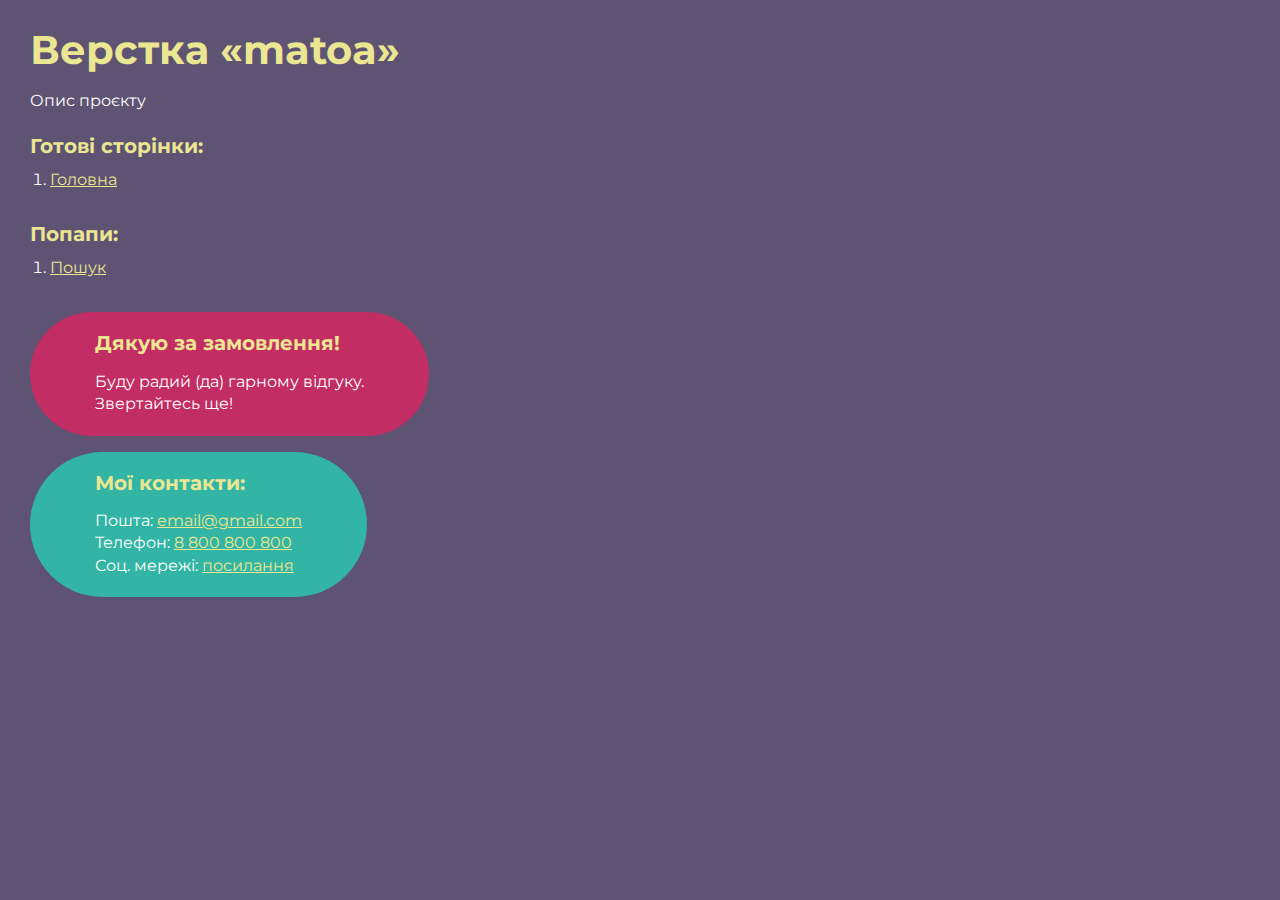
<file: index.html>
<!DOCTYPE html>
<html>

<head>
	<meta charset="UTF-8">
	<meta name="viewport" content="width=device-width, initial-scale=1.0">
	<title>Верстка «matoa»</title>
</head>

<body>
	<div class="rootpage">
		<h1>Верстка «matoa»</h1>
		<div class="rootpage__info">
			Опис проєкту
		</div>
		<h2>Готові сторінки:</h2>
		<ol class="rootpage__list">
			<li><a target="_blank" href="home.html">Головна</a></li>
		</ol>
		<h2>Попапи:</h2>
		<ol class="rootpage__list">
			<li><a target="_blank" href="home.html?form%5B%5D=dfn#search">Пошук</a></li>
		</ol>
		<div class="rootpage__tnx">
			<h2>Дякую за замовлення!</h2>
			<p>Буду радий (да) гарному відгуку.</p>
			<p>Звертайтесь ще!</p>
		</div>
		<div class="rootpage__contacts">
			<h2>Мої контакти:</h2>
			<p>Пошта: <a href="mailto:email@gmail.com">email@gmail.com</a></p>
			<p>Телефон: <a href="tel:8800800800">8 800 800 800</a></p>
			<p>Соц. мережі: <a href="">посилання</a></p>
		</div>
	</div>
</body>
<style>
	@charset "UTF-8";
	@import url("https://fonts.googleapis.com/css?family=Montserrat:regular,700&display=swap");

	*,
	*::before,
	*::after {
		padding: 0px;
		margin: 0px;
		border: 0px;
		box-sizing: border-box;
	}

	html,
	body {
		height: 100%;
		margin: 0;
		padding: 0;
		min-width: 320px;
		width: 100%;
		color: #fff;
		background-color: #5e5373;
	}

	body {
		font-family: Montserrat;
		font-size: 100%;
		line-height: 1;
		font-size: 1rem;
	}

	a {
		text-decoration: underline;
		color: #ebe691
	}

	a:visited {
		text-decoration: underline;
		color: #aaa768;
	}

	a:hover {
		text-decoration: none;
	}

	ul li {
		list-style: none;
	}

	img {
		vertical-align: top;
	}

	.wrapper {
		width: 100%;
		min-height: 100%;
		overflow: hidden;
	}

	.rootpage {
		padding: 30px;
		display: flex;
		flex-direction: column;
		align-items: flex-start;
	}

	@media (max-width: 767px) {
		.rootpage {
			padding: 30px 15px;
		}
	}

	h1 {
		color: #ebe691;
		font-size: 2.5rem;
		margin: 0px 0px 1.25rem 0px;
	}

	@media (max-width: 767px) {
		h1 {
			font-size: 1.85rem;
			margin: 0px 0px 1.25rem 0px;
		}
	}

	h2 {
		color: #ebe691;
		font-size: 1.25rem;
		margin: 0px 0px 1rem 0px;
	}

	@media (max-width: 767px) {
		h2 {
			font-size: 1.125rem;
			margin: 0px 0px 1rem 0px;
		}
	}

	.rootpage__info {
		line-height: 140%;
		margin: 0px 0px 1.5rem 0px;
	}

	.rootpage__list {
		margin: 0px 0px 2.25rem 1.25rem;
	}

	.rootpage__list li:not(:last-child) {
		margin: 0px 0px 15px 0px;
	}

	.rootpage__contacts,
	.rootpage__tnx {
		border-radius: 200px;
		padding: 20px 65px;
		line-height: 140%;
	}

	@media (max-width: 767px) {

		.rootpage__contacts,
		.rootpage__tnx {
			border-radius: 40px;
			padding: 20px;
		}
	}

	.rootpage__contacts {
		background: #32b5a4;

	}

	.rootpage__contacts a {
		color: #ebe691;
	}

	.rootpage__tnx {
		background: #c22d63;
		margin: 0px 0px 1rem 0px;
	}
</style>

</html>
</file>
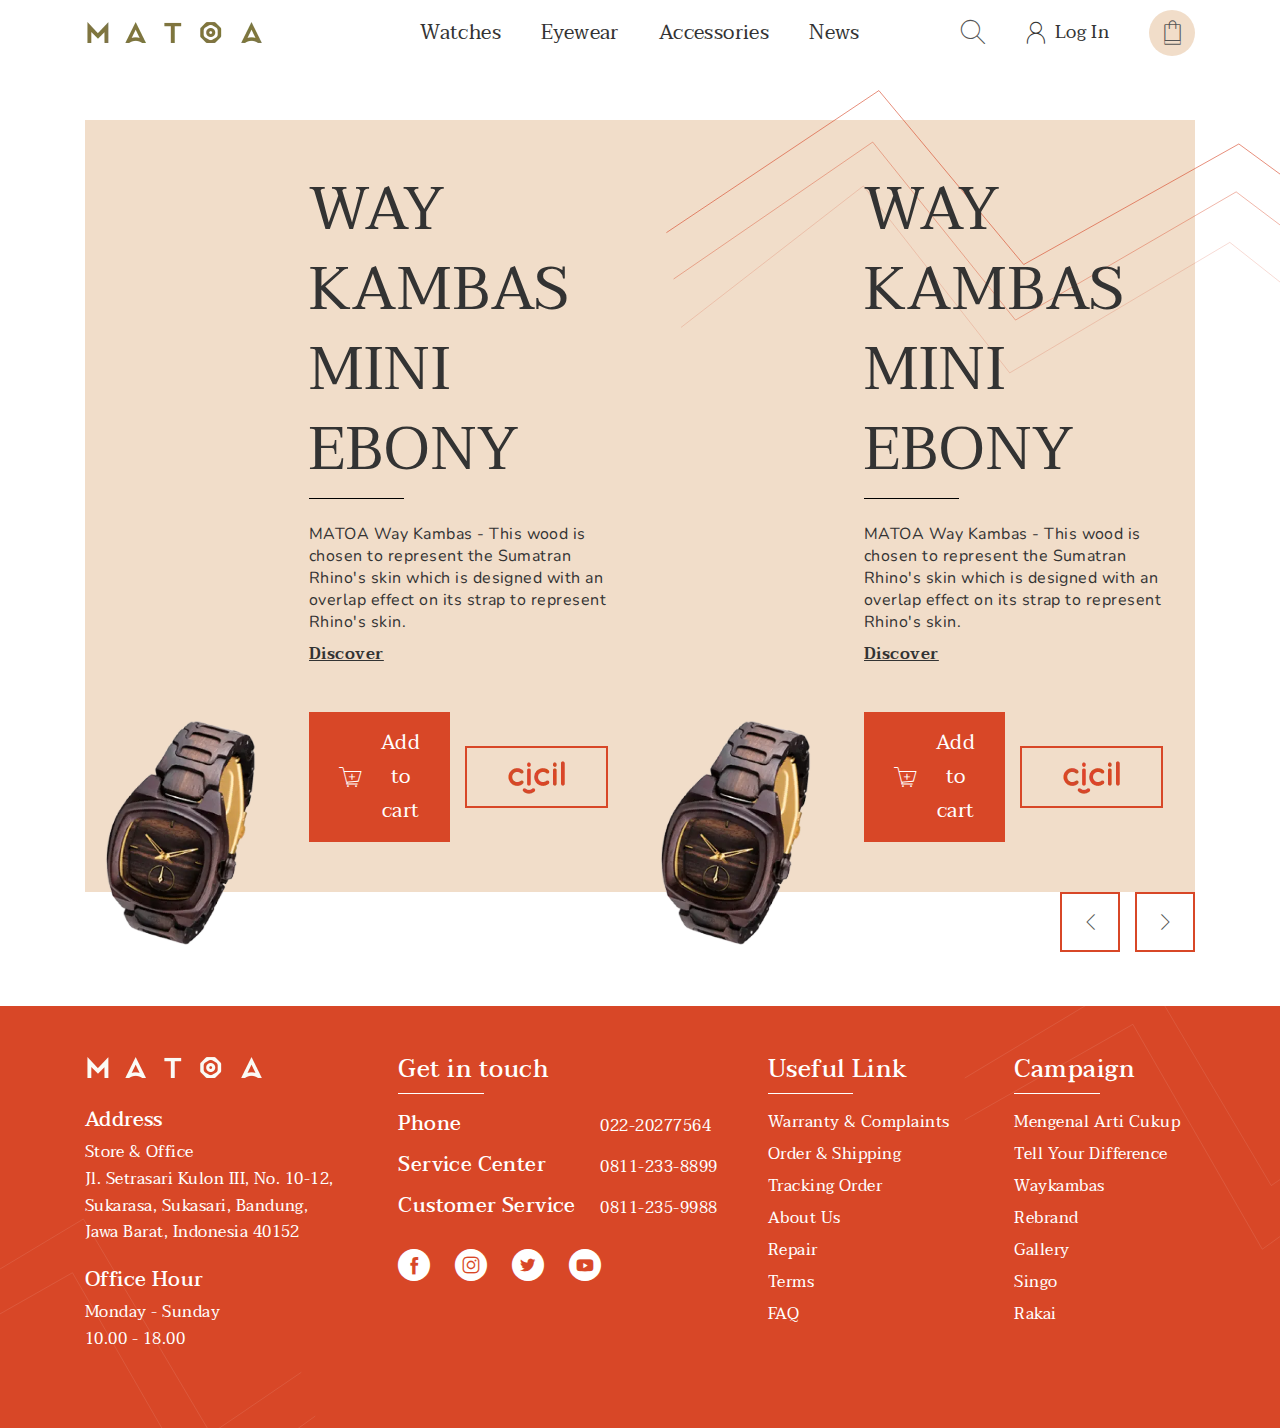
<file: home.html>
<!DOCTYPE html>
<html lang="en">

<head>
	<title>HomePage</title>
	<meta charset="UTF-8">
	<meta name="format-detection" content="telephone=no">
	<!-- <style>body{opacity: 0;}</style> -->
	<link rel="stylesheet" href="css/style.min.css?_v=20230225160338">
	<link rel="shortcut icon" href="favicon.ico">
	<!-- <meta name="robots" content="noindex, nofollow"> -->
	<meta name="viewport" content="width=device-width, initial-scale=1.0">
</head>

<body>
	<div class="wrapper">
		<header class="header">
			<div class="header__container">
				<a href="#" class="header__logo">
					<picture><source srcset="img/icons/matoa.webp" type="image/webp"><img src="img/icons/matoa.png" alt="logo"></picture>
				</a>
				<div class="header__menu menu">

					<nav class="menu__body">
						<ul class="menu__list">
							<li class="menu__item"><a href="#" class="menu__link">Watches</a></li>
							<li class="menu__item"><a href="#" class="menu__link">Eyewear</a></li>
							<li class="menu__item"><a href="#" class="menu__link">Accessories</a></li>
							<li class="menu__item"><a href="#" class="menu__link">News</a></li>
						</ul>
					</nav>
				</div>
				<div class="header__actions actions-header">
					<a data-popup="#search" href="#" class="actions-header__search _icon-search"></a>
					<a href="#" class="actions-header__login _icon-logIn">Log In</a>
					<a href="#" class="actions-header__basket _icon-basket"></a>
					<button type="button" class="icon-menu"><span></span></button>
				</div>
			</div>
		</header>
		<main class="page">
			<section class="page__main-slider main-slider">
				<div class="main-slider__container">
					<!-- Оболонка слайдера -->
					<div class="main-slider__slider swiper">
						<!-- Частина слайдера, що рухається -->
						<div class="main-slider__wrapper swiper-wrapper">
							<!-- Слайд -->
							<div class="main-slider__slide slide-main-slider swiper-slide">
								<div class="slide-main-slider__img-ibg_contain">
									<picture><source srcset="img/main/slider/image.webp" type="image/webp"><img src="img/main/slider/image.png" alt="image"></picture>
								</div>
								<div class="slide-main-slider__body">
									<h2 class="slide-main-slider__title">
										WAY KAMBAS MINI EBONY
									</h2>
									<div class="slide-main-slider__text text">
										MATOA Way Kambas - This wood is chosen to represent the
										Sumatran Rhino's skin which is designed with an overlap effect on its strap to
										represent
										Rhino's skin.
									</div>
									<a href="#" class="slide-main-slider__more">Discover</a>
									<div class="slide-main-slider__action">
										<button type="button" class="slide-main-slider__button button button_cart"><span class="_icon-basketPlus"> Add to cart</span></button>
										<a href="#" class="slide-main-slider__button button-cicil">
											<picture><source srcset="img/icons/cicil.webp" type="image/webp"><img src="img/icons/cicil.png" alt="image"></picture>
										</a>
									</div>
								</div>
							</div>
							<div class="main-slider__slide slide-main-slider swiper-slide">
								<div class="slide-main-slider__img-ibg_contain">
									<picture><source srcset="img/main/slider/image.webp" type="image/webp"><img src="img/main/slider/image.png" alt="image"></picture>
								</div>
								<div class="slide-main-slider__body">
									<h2 class="slide-main-slider__title">
										WAY KAMBAS MINI EBONY
									</h2>
									<div class="slide-main-slider__text text">
										MATOA Way Kambas - This wood is chosen to represent the
										Sumatran Rhino's skin which is designed with an overlap effect on its strap to
										represent
										Rhino's skin.
									</div>
									<a href="#" class="slide-main-slider__more">Discover</a>
									<div class="slide-main-slider__action">
										<button type="button" class="slide-main-slider__button button button_cart"><span class="_icon-basketPlus"> Add to cart</span></button>
										<a href="#" class="slide-main-slider__button button-cicil">
											<picture><source srcset="img/icons/cicil.webp" type="image/webp"><img src="img/icons/cicil.png" alt="image"></picture>
										</a>
									</div>
								</div>
							</div>

						</div>
						<!-- Якщо потрібна навігація (ліворуч/праворуч) -->
						<div class="main-slider__arrows">
							<button type="button" class="main-slider__arrow swiper-button-prev _icon-leftArrow"></button>
							<button type="button" class="main-slider__arrow swiper-button-next _icon-rightArrow"></button>
						</div>
					</div>
				</div>

			</section>

		</main>
		<footer data-spollers="991.98,max" class="footer">
			<div class="footer__container">
				<div class="footer__column">
					<a href="#" class="footer__logo">
						<picture><source srcset="img/icons/icon-footer.webp" type="image/webp"><img src="img/icons/icon-footer.png" alt="Logo"></picture>
					</a>
					<div class="footer__blocks">
						<div class="footer__block">
							<h3 class="footer__label label-footer">Address</h3>
							<div class="footer__text">
								<p>Store & Office</p>
								<p>Jl. Setrasari Kulon III, No. 10-12,</p>
								<p>Sukarasa, Sukasari, Bandung,</p>
								<p>Jawa Barat, Indonesia 40152</p>
							</div>
						</div>
						<div class="footer__block">
							<h3 class="footer__label label-footer">Office Hour</h3>
							<div class="footer__text">
								<p>Monday - Sunday</p>
								<p>10.00 - 18.00</p>
							</div>
						</div>
					</div>
				</div>
				<div class="footer__column">
					<button type="button" data-spoller class="footer__title title title_wite _icon-buttonArrow">Get in touch</button>
					<div class="footer__contacts contacts-footer">
						<div class="contacts-footer__body">
							<div class="contacts-footer__label label-footer">Phone</div>
							<a href="tel:02220277564" class="contacts-footer__value">022-20277564</a>
							<div class="contacts-footer__label label-footer">Service Center</div>
							<a href="tel:08112338899" class="contacts-footer__value">0811-233-8899</a>
							<div class="contacts-footer__label label-footer">Customer Service</div>
							<a href="tel:08112359988" class="contacts-footer__value">0811-235-9988</a>
							<div class="footer__social social">
								<a href="#" class="social__item _icon-facebook"></a>
								<a href="#" class="social__item _icon-instagram"></a>
								<a href="#" class="social__item _icon-twitter"></a>
								<a href="#" class="social__item _icon-youtube"></a>
							</div>
						</div>
					</div>
				</div>
				<div class="footer__column">
					<button type="button" data-spoller class="footer__title title title_wite _icon-buttonArrow">Useful Link</button>
					<nav class="footer__menu menu-footer">
						<ul class="menu-footer__list">
							<li class="menu-footer__item"><a href="#" class="menu-footer__link">Warranty & Complaints</a></li>
							<li class="menu-footer__item"><a href="#" class="menu-footer__link">Order & Shipping</a></li>
							<li class="menu-footer__item"><a href="#" class="menu-footer__link">Tracking Order</a></li>
							<li class="menu-footer__item"><a href="#" class="menu-footer__link">About Us</a></li>
							<li class="menu-footer__item"><a href="#" class="menu-footer__link">Repair</a></li>
							<li class="menu-footer__item"><a href="#" class="menu-footer__link">Terms</a></li>
							<li class="menu-footer__item"><a href="#" class="menu-footer__link">FAQ</a></li>
						</ul>
					</nav>
				</div>
				<div class="footer__column">
					<button type="button" data-spoller class="footer__title title title_wite _icon-buttonArrow">Campaign</button>
					<nav class="footer__menu menu-footer">
						<ul class="menu-footer__list">
							<li class="menu-footer__item"><a href="#" class="menu-footer__link">Mengenal Arti Cukup</a></li>
							<li class="menu-footer__item"><a href="#" class="menu-footer__link">Tell Your Difference</a></li>
							<li class="menu-footer__item"><a href="#" class="menu-footer__link">Waykambas</a></li>
							<li class="menu-footer__item"><a href="#" class="menu-footer__link">Rebrand</a></li>
							<li class="menu-footer__item"><a href="#" class="menu-footer__link">Gallery</a></li>
							<li class="menu-footer__item"><a href="#" class="menu-footer__link">Singo</a></li>
							<li class="menu-footer__item"><a href="#" class="menu-footer__link">Rakai</a></li>
						</ul>
					</nav>
				</div>
			</div>
		</footer>
	</div>
	<div id="search" aria-hidden="true" class="popup popup_search">
		<div class="popup__wrapper">
			<div class="popup__content">
				<button data-close type="button" class="popup__close"></button>
				<div class="popup__text">
					<form action="#" method="get" class="search-form">
						<div class="search-form__title title title_smoll">Search</div>
						<div class="search-form__body">
							<div class="search-form__line">
								<input data-required autocomplete="off" type="text" name="form[]" data-error="Помилка" placeholder="Пошук" class="search-form__input input">
							</div>
							<button type="submit" class="button _icon-search"></button>

						</div>
					</form>
				</div>
			</div>
		</div>
	</div>
	<script src="js/app.min.js?_v=20230225160338"></script>
</body>

</html>
</file>
<file: css/style.min.css>
@charset "UTF-8";@import url(https://fonts.googleapis.com/css?family=Taviraj:300,regular,500,600,700&display=swap);@import url(https://fonts.googleapis.com/css?family=Nunito:300,regular&display=swap);@font-face{font-family:icons;font-display:swap;src:url(../fonts/icons.woff2) format("woff2"),url(../fonts/icons.woff) format("woff");font-weight:400;font-style:normal}[class*=_icon-]:before{font-family:icons;font-style:normal;font-weight:400;font-variant:normal;text-transform:none;line-height:1;-webkit-font-smoothing:antialiased;-moz-osx-font-smoothing:grayscale}[class*=_icon-]:before{display:block}._icon-minus:before{content:"\e905"}._icon-youtube:before{content:"\e900"}._icon-twitter:before{content:"\e901"}._icon-search:before{content:"\e902"}._icon-rightArrow:before{content:"\e903"}._icon-plus:before{content:"\e904"}._icon-logIn:before{content:"\e906"}._icon-litlLeftArrow:before{content:"\e907"}._icon-leftArrow:before{content:"\e908"}._icon-instagram:before{content:"\e909"}._icon-heard:before{content:"\e90a"}._icon-facebook:before{content:"\e90b"}._icon-clock:before{content:"\e90c"}._icon-car:before{content:"\e90d"}._icon-buttonArrow:before{content:"\e90e"}._icon-bigRightArrow:before{content:"\e90f"}._icon-buskets:before{content:"\e910"}._icon-basketPlus:before{content:"\e911"}._icon-basket:before{content:"\e912"}*{padding:0;margin:0;border:0}*,:after,:before{-webkit-box-sizing:border-box;box-sizing:border-box}body,html{height:100%;min-width:320px}body{color:#555;line-height:1;font-family:Nunito;font-size:1rem;-ms-text-size-adjust:100%;-moz-text-size-adjust:100%;-webkit-text-size-adjust:100%;-webkit-font-smoothing:antialiased;-moz-osx-font-smoothing:grayscale}button,input,textarea{font-family:Nunito;font-size:inherit}button{cursor:pointer;color:inherit;background-color:transparent}a{color:inherit;text-decoration:none}ul li{list-style:none}img{vertical-align:top}h1,h2,h3,h4,h5,h6{font-weight:inherit;font-size:inherit}svg{height:1em;width:1em}svg path{stroke:inherit;fill:inherit}.lock body{overflow:hidden;-ms-touch-action:none;touch-action:none;-ms-scroll-chaining:none;overscroll-behavior:none}.wrapper{min-height:100%;display:-webkit-box;display:-ms-flexbox;display:flex;-webkit-box-orient:vertical;-webkit-box-direction:normal;-ms-flex-direction:column;flex-direction:column;overflow:hidden}@supports (overflow:clip){.wrapper{overflow:clip}}.wrapper>main{-webkit-box-flex:1;-ms-flex:1 1 auto;flex:1 1 auto}.wrapper>*{min-width:0}[class*=__container]{max-width:71.25rem;margin:0 auto;padding:0 .9375rem}.button{-webkit-box-pack:center;-ms-flex-pack:center;justify-content:center;-webkit-box-align:center;-ms-flex-align:center;align-items:center;font-family:Taviraj;font-weight:500;font-size:1.25rem;line-height:1.6;letter-spacing:.03em;color:#fff;-webkit-transition:background-color .3s ease 0s;-o-transition:background-color .3s ease 0s;transition:background-color .3s ease 0s;background-color:#d84727;display:-webkit-inline-box;display:-ms-inline-flexbox;display:inline-flex;padding:.9375rem 2.1875rem .875rem 2.1875rem}.button._fw{width:100%}.button_h68{padding:1.125rem 2.1875rem 1.125rem 2.1875rem}.button_h39{font-weight:400;font-size:1rem;line-height:1.5;padding:.5rem 2.25rem .4375rem 2.25rem}.button_ff6{font-weight:600;font-size:1.5rem;line-height:1;padding:1.375rem 2.1875rem 1.375rem 2.1875rem}.button_cart{font-weight:400;letter-spacing:.02em;line-height:1.7;padding:.875rem 1.875rem}.button_cart span{display:-webkit-box;display:-ms-flexbox;display:flex;-webkit-box-align:center;-ms-flex-align:center;align-items:center;gap:1.15625rem}.button_cart span::after{width:1.33125rem;-webkit-box-flex:0;-ms-flex:0 0 1.33125rem;flex:0 0 1.33125rem}.button-cicil{-webkit-box-pack:center;-ms-flex-pack:center;justify-content:center;-webkit-box-align:center;-ms-flex-align:center;align-items:center;display:-webkit-inline-box;display:-ms-inline-flexbox;display:inline-flex;font-family:Taviraj;font-size:ren(16);line-height:1.68;letter-spacing:.02em;color:#d84727;border:2px solid #d84727;padding:.8125rem 2.5625rem .75rem 2.5625rem}.button-cicil:hover{background-color:#fab4a6}.button-cicil_h58{padding:.8125rem 2.9375rem .875rem 2.9375rem}.button-cicil_h66{border:1px solid #d84727;font-size:ren(20);line-height:1.7;letter-spacing:.03em;padding:1.125rem 5.6875rem}.button-cicil_h61{font-weight:500;font-size:1.25rem;line-height:1.6;letter-spacing:.03em;border:1px solid #d84727;padding:.875rem 1.75rem .8125srem 1.6875rem}input[type=email],input[type=tel],input[type=text],textarea{-webkit-appearance:none;-moz-appearance:none;appearance:none}.input{border-radius:0!important;width:100%;display:block;padding:0 1.25rem;border:.01875rem solid #333}textarea.input{resize:none;padding:0 0}body::after{content:"";background-color:rgba(0,0,0,.5);position:fixed;width:100%;height:100%;top:0;left:0;opacity:0;-webkit-transition:opacity .8s ease 0s;-o-transition:opacity .8s ease 0s;transition:opacity .8s ease 0s;pointer-events:none;z-index:149}.popup-show body::after{opacity:1}.popup{position:fixed;top:0;left:0;bottom:0;right:0;padding:30px 10px;-webkit-transition:visibility .8s ease 0s;-o-transition:visibility .8s ease 0s;transition:visibility .8s ease 0s;visibility:hidden;pointer-events:none}.popup_show{z-index:150;visibility:visible;overflow:auto;pointer-events:auto}.popup_show .popup__content{visibility:visible;-webkit-transform:scale(1);-ms-transform:scale(1);transform:scale(1)}.popup__wrapper{display:-webkit-box;display:-ms-flexbox;display:flex;-webkit-box-orient:vertical;-webkit-box-direction:normal;-ms-flex-direction:column;flex-direction:column;-webkit-box-align:center;-ms-flex-align:center;align-items:center;min-height:100%;-webkit-box-flex:1;-ms-flex:1 1 auto;flex:1 1 auto;width:100%;display:flex;-webkit-box-pack:center;-ms-flex-pack:center;justify-content:center;align-items:center}.popup__content{visibility:hidden;-webkit-transform:scale(0);-ms-transform:scale(0);transform:scale(0);-webkit-transition:-webkit-transform .3s ease 0s;transition:-webkit-transform .3s ease 0s;-o-transition:transform .3s ease 0s;transition:transform .3s ease 0s;transition:transform .3s ease 0s,-webkit-transform .3s ease 0s;background-color:#eee;padding:20px;width:100%;max-width:900px;border-radius:20px}.lock .popup__content{visibility:visible}.popup_search .popup__content{padding:2.5rem;max-width:37.5rem}.popup__close{position:absolute;width:1.875rem;height:1.875rem;top:.9375rem;right:.9375rem}.popup__close::after,.popup__close::before{content:"";position:absolute;top:50%;left:0;background-color:#000;width:100%;height:1px}.popup__close::before{content:"";-webkit-transform:rotate(-45deg);-ms-transform:rotate(-45deg);transform:rotate(-45deg)}.popup__close::after{content:"";-webkit-transform:rotate(45deg);-ms-transform:rotate(45deg);transform:rotate(45deg)}[class*=-ibg]{position:relative}[class*=-ibg] img{position:absolute;width:100%;height:100%;top:0;left:0;-o-object-fit:cover;object-fit:cover}[class*=-ibg_contain] img{-o-object-fit:contain;object-fit:contain}.title{font-family:Taviraj;font-weight:500;font-size:2.25rem;line-height:1.11;letter-spacing:.02em;color:#333}.title::after{content:"";display:block;width:3.5555555556em;height:.0625rem;background-color:#000;margin-top:.5rem}.title_smoll::after{content:"";width:1.8055555556em}.title_wite{color:#fff;font-size:1.5rem}.title_wite::after{content:"";background-color:#fff;margin-top:.4166666667em}.label-footer{font-family:Taviraj;font-weight:500;font-size:1.25rem;line-height:1.4;letter-spacing:.02em}.label-footer:not(:last-child){margin-bottom:.3125rem}.search-form__title:not(:last-child){margin-bottom:.8333333333em}.search-form__body{display:-webkit-box;display:-ms-flexbox;display:flex;gap:1.25rem}.search-form__line{-webkit-box-flex:1;-ms-flex:1 1 auto;flex:1 1 auto}.search-form__line .form__error{color:red;margin-top:.3125rem}.search-form__input{font-size:1.25rem;height:3.125rem}.social{display:-webkit-box;display:-ms-flexbox;display:flex;-ms-flex-wrap:wrap;flex-wrap:wrap;gap:1.5625rem;font-size:2rem}.text{line-height:1.375;letter-spacing:.03em}.header__container{padding-top:.625rem;padding-bottom:.625rem;display:-ms-grid;display:grid;-ms-grid-columns:17.5rem 1fr 17.5rem;grid-template-columns:17.5rem 1fr 17.5rem;-webkit-box-align:center;-ms-flex-align:center;align-items:center}.header__logo{position:relative;z-index:5}.header__logo img{max-width:11.125rem}.menu__list{display:-webkit-box;display:-ms-flexbox;display:flex;-webkit-box-align:center;-ms-flex-align:center;align-items:center;-webkit-box-pack:center;-ms-flex-pack:center;justify-content:center;-ms-flex-wrap:wrap;flex-wrap:wrap;row-gap:.125rem}.menu__item{font-family:Taviraj;font-size:1.25rem;line-height:1.3;letter-spacing:.02em;color:#333}.actions-header{display:-webkit-box;display:-ms-flexbox;display:flex;-webkit-box-pack:end;-ms-flex-pack:end;justify-content:flex-end;-webkit-box-align:center;-ms-flex-align:center;align-items:center;position:relative;z-index:5}.actions-header__search{font-size:1.6rem}.actions-header__login{display:-webkit-box;display:-ms-flexbox;display:flex;-webkit-box-pack:center;-ms-flex-pack:center;justify-content:center;-webkit-box-align:center;-ms-flex-align:center;align-items:center;gap:.5rem;font-family:Taviraj;font-size:1.125rem;line-height:1.72;letter-spacing:.02em;color:#333}.actions-header__login::before{font-size:1.5rem}.actions-header__basket{display:-webkit-box;display:-ms-flexbox;display:flex;-webkit-box-pack:center;-ms-flex-pack:center;justify-content:center;-webkit-box-align:center;-ms-flex-align:center;align-items:center;width:2.875rem;height:2.875rem;background-color:#f1ddc9;border-radius:50%;font-size:1.5rem;display:0 0 2.875rem}.icon-menu{display:none}.footer{font-family:Taviraj;background-color:#d84727;color:#fff}.footer__container{display:-ms-grid;display:grid;-ms-grid-columns:(auto)[4];grid-template-columns:repeat(4,auto);-webkit-column-gap:3.125rem;-moz-column-gap:3.125rem;column-gap:3.125rem;row-gap:3.125rem;position:relative}.footer__container::after,.footer__container::before{content:"";width:25.8125rem;height:17.5rem;position:absolute;background:url(../img/footer/decor/decor.svg) 0 0/100% no-repeat}.footer__container::before{content:"";left:0;top:50%;-webkit-transform:translate(calc((44% - 15px) * -1),1px);-ms-transform:translate(calc((44% - 15px) * -1),1px);transform:translate(calc((44% - 15px) * -1),1px)}.footer__container::after{content:"";right:0;top:0;-webkit-transform:translate(calc(44% - 15px),-13%);-ms-transform:translate(calc(44% - 15px),-13%);transform:translate(calc(44% - 15px),-13%)}.footer__column{position:relative;z-index:2}.footer__blocks{display:-ms-grid;display:grid;gap:1.25rem}.footer__logo{display:block;max-width:11.125rem}.footer__logo img{max-width:100%}.footer__logo:not(:last-child){margin-bottom:1.6875rem}.footer__text{line-height:1.68;letter-spacing:.03em}.footer__title{cursor:default}.footer__contacts{padding-top:1rem}.footer__social{padding-top:1rem;-ms-grid-column-span:2;grid-column:span 2}.footer__menu{padding-top:1rem}.contacts-footer__body{display:-ms-grid;display:grid;-webkit-box-pack:justify;-ms-flex-pack:justify;justify-content:space-between;-ms-grid-columns:(auto)[2];grid-template-columns:repeat(2,auto);-webkit-column-gap:.625rem;-moz-column-gap:.625rem;column-gap:.625rem;row-gap:.5rem}.contacts-footer__value{line-height:2;letter-spacing:.03em}.contacts-footer__value:hover{text-decoration:underline}.menu-footer__item:not(:last-child){margin-bottom:.5rem}.menu-footer__link{letter-spacing:.03em;line-height:1.5}.menu-footer__link:hover{text-decoration:underline}.main-slider{padding-top:3.375rem}.main-slider__container{position:relative}.main-slider__container::after{content:"";position:absolute;right:0;top:0;height:31.6875rem;width:49.375rem;-webkit-transform:translate(calc(31% - 15px),-21%);-ms-transform:translate(calc(31% - 15px),-21%);transform:translate(calc(31% - 15px),-21%);background:url(../img/main/decor.svg) 0 0/100% no-repeat}.main-slider__slider{padding-bottom:3.375rem}.main-slider__wrapper{background-color:#f1ddc9}.main-slider__slide{position:relative;z-index:2}.main-slider__arrows{position:relative;z-index:2;display:-webkit-box;display:-ms-flexbox;display:flex;-webkit-box-pack:end;-ms-flex-pack:end;justify-content:flex-end;gap:.9375rem}.main-slider__arrow{-webkit-box-flex:0;-ms-flex:0 0 3.75rem;flex:0 0 3.75rem;height:3.75rem;border:.125rem solid #d84727}.slide-main-slider{display:-webkit-box;display:-ms-flexbox;display:flex;padding-left:.9375rem}.slide-main-slider__img-ibg_contain{-webkit-transform:translate(0,54px);-ms-transform:translate(0,54px);transform:translate(0,54px);-ms-flex-item-align:end;align-self:flex-end;-webkit-box-flex:0;-ms-flex:0 0 30%;flex:0 0 30%;padding-bottom:42.072072%}.slide-main-slider__body{-webkit-box-flex:0;-ms-flex:0 1 37.5rem;flex:0 1 37.5rem}.slide-main-slider__title{max-width:26.25rem;font-family:Taviraj;line-height:1.3333333333;letter-spacing:.02em;color:#333}.slide-main-slider__title::after{content:"";display:block;background-color:#000;height:.0625rem;width:1.5833333333em;margin-top:.1333333333em}.slide-main-slider__title:not(:last-child){margin-bottom:.4em}.slide-main-slider__text{color:#333}.slide-main-slider__text:not(:last-child){margin-bottom:.5rem}.slide-main-slider__more{text-decoration:underline;font-family:Taviraj;font-weight:600;line-height:1.68;letter-spacing:.03em;color:#333}.slide-main-slider__action{display:-webkit-box;display:-ms-flexbox;display:flex;-webkit-box-align:center;-ms-flex-align:center;align-items:center;gap:.9375rem}.swiper{overflow:hidden}.swiper-wrapper{width:100%;height:100%;-webkit-box-sizing:content-box;box-sizing:content-box;display:-webkit-box;display:-ms-flexbox;display:flex;position:relative}.swiper-vertical .swiper-wrapper{-webkit-box-orient:vertical;-webkit-box-direction:normal;-ms-flex-direction:column;flex-direction:column}.swiper-autoheight .swiper-wrapper{-webkit-box-align:start;-ms-flex-align:start;align-items:flex-start}.swiper-initialized .swiper-slide{-ms-flex-negative:0;flex-shrink:0}.swiper-android .swiper-slide,.swiper-android .swiper-wrapper{-webkit-transform:translate3d(0,0,0);transform:translate3d(0,0,0)}.swiper-button-lock{display:none!important}@media (min-width:61.99875em){.footer__title::before{display:none}}@media (min-width:71.25em){.menu__list{-webkit-column-gap:2.5rem;-moz-column-gap:2.5rem;column-gap:2.5rem}.actions-header{-webkit-column-gap:2.5rem;-moz-column-gap:2.5rem;column-gap:2.5rem}.footer__container{padding-top:3.1875rem}.footer__container{padding-bottom:4.6875rem}.slide-main-slider{padding-top:3.125rem}.slide-main-slider__body{padding-left:2.9375rem}.slide-main-slider__body{padding-right:2.9375rem}.slide-main-slider__body{padding-bottom:3.125rem}.slide-main-slider__title{font-size:3.75rem}.slide-main-slider__action{padding-top:2.75rem}}@media (max-width:62em){.menu__list{-webkit-column-gap:.9375rem;-moz-column-gap:.9375rem;column-gap:.9375rem}.actions-header{-webkit-column-gap:.9375rem;-moz-column-gap:.9375rem;column-gap:.9375rem}}@media (max-width:25em){.header__logo{width:1.6875rem;overflow:hidden}.header__logo img{max-width:none;width:11.125rem}}@media (max-width:20em){.footer__container{padding-top:1.875rem}.footer__container{padding-bottom:1.875rem}.slide-main-slider{padding-top:1.25rem}.slide-main-slider__body{padding-left:1.25rem}.slide-main-slider__body{padding-right:1.25rem}.slide-main-slider__body{padding-bottom:1.25rem}.slide-main-slider__title{font-size:2.5rem}.slide-main-slider__action{padding-top:1.25rem}}@media (max-width:69.375em){.footer__container{-webkit-column-gap:1.875rem;-moz-column-gap:1.875rem;column-gap:1.875rem;row-gap:1.875rem;-ms-grid-columns:(1fr)[3];grid-template-columns:repeat(3,1fr)}.footer__column:nth-child(1){-ms-grid-column-span:3;grid-column:span 3}.footer__blocks{-ms-grid-columns:(1fr)[2];grid-template-columns:repeat(2,1fr)}}@media (max-width:61.99875em){.header__container{-ms-grid-columns:auto 1fr auto;grid-template-columns:auto 1fr auto}.header__logo{max-width:8.75rem}.actions-header__login{gap:0;font-size:0}.actions-header__login::before{font-size:1.6rem}.footer__container{-ms-grid-columns:auto;grid-template-columns:auto}.footer__column:nth-child(1){-ms-grid-column-span:1;grid-column:span 1}.footer__blocks{text-align:center}.footer__logo{margin:0 auto}.footer__title{width:100%;text-align:left;position:relative}.footer__title::before{display:block;position:absolute;right:0;top:0;-webkit-transition:-webkit-transform .3s ease 0s;transition:-webkit-transform .3s ease 0s;-o-transition:transform .3s ease 0s;transition:transform .3s ease 0s;transition:transform .3s ease 0s,-webkit-transform .3s ease 0s}.footer__title._spoller-active::before{-webkit-transform:rotate(-180deg);-ms-transform:rotate(-180deg);transform:rotate(-180deg)}}@media (max-width:47.99875em){.menu__body{position:fixed;width:100%;height:100%;left:-100%;top:0;overflow:auto;padding:6.25rem .9375rem 1.875rem .9375rem;-webkit-transition:left .3s ease 0s;-o-transition:left .3s ease 0s;transition:left .3s ease 0s;background-color:#fff;z-index:5}.menu__body::before{content:"";position:fixed;width:100%;background-color:#fff;left:-100%;-webkit-transition:left .3s ease 0s;-o-transition:left .3s ease 0s;transition:left .3s ease 0s;top:0;z-index:2}.menu-open .menu__body{left:0}.menu-open .menu__body::before{left:0}.menu__list{-webkit-box-orient:vertical;-webkit-box-direction:normal;-ms-flex-direction:column;flex-direction:column;background-color:#fff;row-gap:1.25rem}.menu__item{font-size:1.875rem}.icon-menu{display:block;position:relative;width:1.875rem;height:1.125rem;-webkit-box-flex:0;-ms-flex:0 0 1.875rem;flex:0 0 1.875rem;z-index:5}.icon-menu span,.icon-menu::after,.icon-menu::before{content:"";-webkit-transition:all .3s ease 0s;-o-transition:all .3s ease 0s;transition:all .3s ease 0s;right:0;position:absolute;width:100%;height:.125rem;background-color:#000}.icon-menu::before{top:0}.icon-menu::after{bottom:0}.icon-menu span{top:calc(50% - .0625rem)}.menu-open .icon-menu span{width:0}.menu-open .icon-menu::before{top:calc(50% - .0625rem);-webkit-transform:rotate(-45deg);-ms-transform:rotate(-45deg);transform:rotate(-45deg)}.menu-open .icon-menu::after{bottom:calc(50% - .0625rem);-webkit-transform:rotate(45deg);-ms-transform:rotate(45deg);transform:rotate(45deg)}}@media (max-width:47.99875em) and (max-width:20em){.menu__body::before{min-height:4.375rem}}@media (max-width:47.99875em) and (any-hover:none){.icon-menu{cursor:default}}@media (max-width:37.5em){.footer__blocks{-ms-grid-columns:auto;grid-template-columns:auto}}@media (max-width:28.75em){.search-form__body{-webkit-box-orient:vertical;-webkit-box-direction:normal;-ms-flex-direction:column;flex-direction:column}}@media (min-width:48em) and (max-width:62em){@supports (gap:clamp(1.25rem ,-0.8928571429rem + 4.4642857143vw ,1.875rem)){.header__container{gap:clamp(1.25rem ,-.8928571429rem + 4.4642857143vw ,1.875rem)}}@supports not (gap:clamp(1.25rem ,-0.8928571429rem + 4.4642857143vw ,1.875rem)){.header__container{gap:calc(1.25rem + .625 * (100vw - 48rem)/ 14)}}}@media (max-width:47.99875em) and (min-width:71.25em){.menu__body::before{min-height:6.625rem}}@media (max-width:47.99875em) and (min-width:20em) and (max-width:71.25em){@supports (min-height:clamp(4.375rem ,3.4969512195rem + 4.3902439024vw ,6.625rem)){.menu__body::before{min-height:clamp(4.375rem ,3.4969512195rem + 4.3902439024vw ,6.625rem)}}@supports not (min-height:clamp(4.375rem ,3.4969512195rem + 4.3902439024vw ,6.625rem)){.menu__body::before{min-height:calc(4.375rem + 2.25 * (100vw - 20rem)/ 51.25)}}}@media (min-width:62em) and (max-width:71.25em){@supports ((-moz-column-gap:clamp(0.9375rem ,-9.535472973rem + 16.8918918919vw ,2.5rem)) or (column-gap:clamp(0.9375rem ,-9.535472973rem + 16.8918918919vw ,2.5rem))){.menu__list{-webkit-column-gap:clamp(.9375rem ,-9.535472973rem + 16.8918918919vw ,2.5rem);-moz-column-gap:clamp(.9375rem ,-9.535472973rem + 16.8918918919vw ,2.5rem);column-gap:clamp(.9375rem ,-9.535472973rem + 16.8918918919vw ,2.5rem)}}@supports not ((-moz-column-gap:clamp(0.9375rem ,-9.535472973rem + 16.8918918919vw ,2.5rem)) or (column-gap:clamp(0.9375rem ,-9.535472973rem + 16.8918918919vw ,2.5rem))){.menu__list{-webkit-column-gap:calc(.9375rem + 1.5625 * (100vw - 62rem)/ 9.25);-moz-column-gap:calc(.9375rem + 1.5625 * (100vw - 62rem)/ 9.25);column-gap:calc(.9375rem + 1.5625 * (100vw - 62rem)/ 9.25)}}@supports ((-moz-column-gap:clamp(0.9375rem ,-9.535472973rem + 16.8918918919vw ,2.5rem)) or (column-gap:clamp(0.9375rem ,-9.535472973rem + 16.8918918919vw ,2.5rem))){.actions-header{-webkit-column-gap:clamp(.9375rem ,-9.535472973rem + 16.8918918919vw ,2.5rem);-moz-column-gap:clamp(.9375rem ,-9.535472973rem + 16.8918918919vw ,2.5rem);column-gap:clamp(.9375rem ,-9.535472973rem + 16.8918918919vw ,2.5rem)}}@supports not ((-moz-column-gap:clamp(0.9375rem ,-9.535472973rem + 16.8918918919vw ,2.5rem)) or (column-gap:clamp(0.9375rem ,-9.535472973rem + 16.8918918919vw ,2.5rem))){.actions-header{-webkit-column-gap:calc(.9375rem + 1.5625 * (100vw - 62rem)/ 9.25);-moz-column-gap:calc(.9375rem + 1.5625 * (100vw - 62rem)/ 9.25);column-gap:calc(.9375rem + 1.5625 * (100vw - 62rem)/ 9.25)}}}@media (min-width:20em) and (max-width:71.25em){@supports (padding-top:clamp(1.875rem ,1.362804878rem + 2.5609756098vw ,3.1875rem)){.footer__container{padding-top:clamp(1.875rem ,1.362804878rem + 2.5609756098vw ,3.1875rem)}}@supports not (padding-top:clamp(1.875rem ,1.362804878rem + 2.5609756098vw ,3.1875rem)){.footer__container{padding-top:calc(1.875rem + 1.3125 * (100vw - 20rem)/ 51.25)}}@supports (padding-bottom:clamp(1.875rem ,0.7774390244rem + 5.487804878vw ,4.6875rem)){.footer__container{padding-bottom:clamp(1.875rem ,.7774390244rem + 5.487804878vw ,4.6875rem)}}@supports not (padding-bottom:clamp(1.875rem ,0.7774390244rem + 5.487804878vw ,4.6875rem)){.footer__container{padding-bottom:calc(1.875rem + 2.8125 * (100vw - 20rem)/ 51.25)}}@supports (padding-top:clamp(1.25rem ,0.5182926829rem + 3.6585365854vw ,3.125rem)){.slide-main-slider{padding-top:clamp(1.25rem ,.5182926829rem + 3.6585365854vw ,3.125rem)}}@supports not (padding-top:clamp(1.25rem ,0.5182926829rem + 3.6585365854vw ,3.125rem)){.slide-main-slider{padding-top:calc(1.25rem + 1.875 * (100vw - 20rem)/ 51.25)}}@supports (padding-left:clamp(1.25rem ,0.5914634146rem + 3.2926829268vw ,2.9375rem)){.slide-main-slider__body{padding-left:clamp(1.25rem ,.5914634146rem + 3.2926829268vw ,2.9375rem)}}@supports not (padding-left:clamp(1.25rem ,0.5914634146rem + 3.2926829268vw ,2.9375rem)){.slide-main-slider__body{padding-left:calc(1.25rem + 1.6875 * (100vw - 20rem)/ 51.25)}}@supports (padding-right:clamp(1.25rem ,0.5914634146rem + 3.2926829268vw ,2.9375rem)){.slide-main-slider__body{padding-right:clamp(1.25rem ,.5914634146rem + 3.2926829268vw ,2.9375rem)}}@supports not (padding-right:clamp(1.25rem ,0.5914634146rem + 3.2926829268vw ,2.9375rem)){.slide-main-slider__body{padding-right:calc(1.25rem + 1.6875 * (100vw - 20rem)/ 51.25)}}@supports (padding-bottom:clamp(1.25rem ,0.5182926829rem + 3.6585365854vw ,3.125rem)){.slide-main-slider__body{padding-bottom:clamp(1.25rem ,.5182926829rem + 3.6585365854vw ,3.125rem)}}@supports not (padding-bottom:clamp(1.25rem ,0.5182926829rem + 3.6585365854vw ,3.125rem)){.slide-main-slider__body{padding-bottom:calc(1.25rem + 1.875 * (100vw - 20rem)/ 51.25)}}@supports (font-size:clamp(2.5rem ,2.012195122rem + 2.4390243902vw ,3.75rem)){.slide-main-slider__title{font-size:clamp(2.5rem ,2.012195122rem + 2.4390243902vw ,3.75rem)}}@supports not (font-size:clamp(2.5rem ,2.012195122rem + 2.4390243902vw ,3.75rem)){.slide-main-slider__title{font-size:calc(2.5rem + 1.25 * (100vw - 20rem)/ 51.25)}}@supports (padding-top:clamp(1.25rem ,0.6646341463rem + 2.9268292683vw ,2.75rem)){.slide-main-slider__action{padding-top:clamp(1.25rem ,.6646341463rem + 2.9268292683vw ,2.75rem)}}@supports not (padding-top:clamp(1.25rem ,0.6646341463rem + 2.9268292683vw ,2.75rem)){.slide-main-slider__action{padding-top:calc(1.25rem + 1.5 * (100vw - 20rem)/ 51.25)}}}@media (any-hover:hover){.button:hover{background-color:#d35c41}.social__item:hover{-webkit-transition:opacity .3s ease 0s;-o-transition:opacity .3s ease 0s;transition:opacity .3s ease 0s;opacity:.7}.menu__item:hover{text-decoration:underline}.slide-main-slider__more:hover{text-decoration:none}}
</file>
